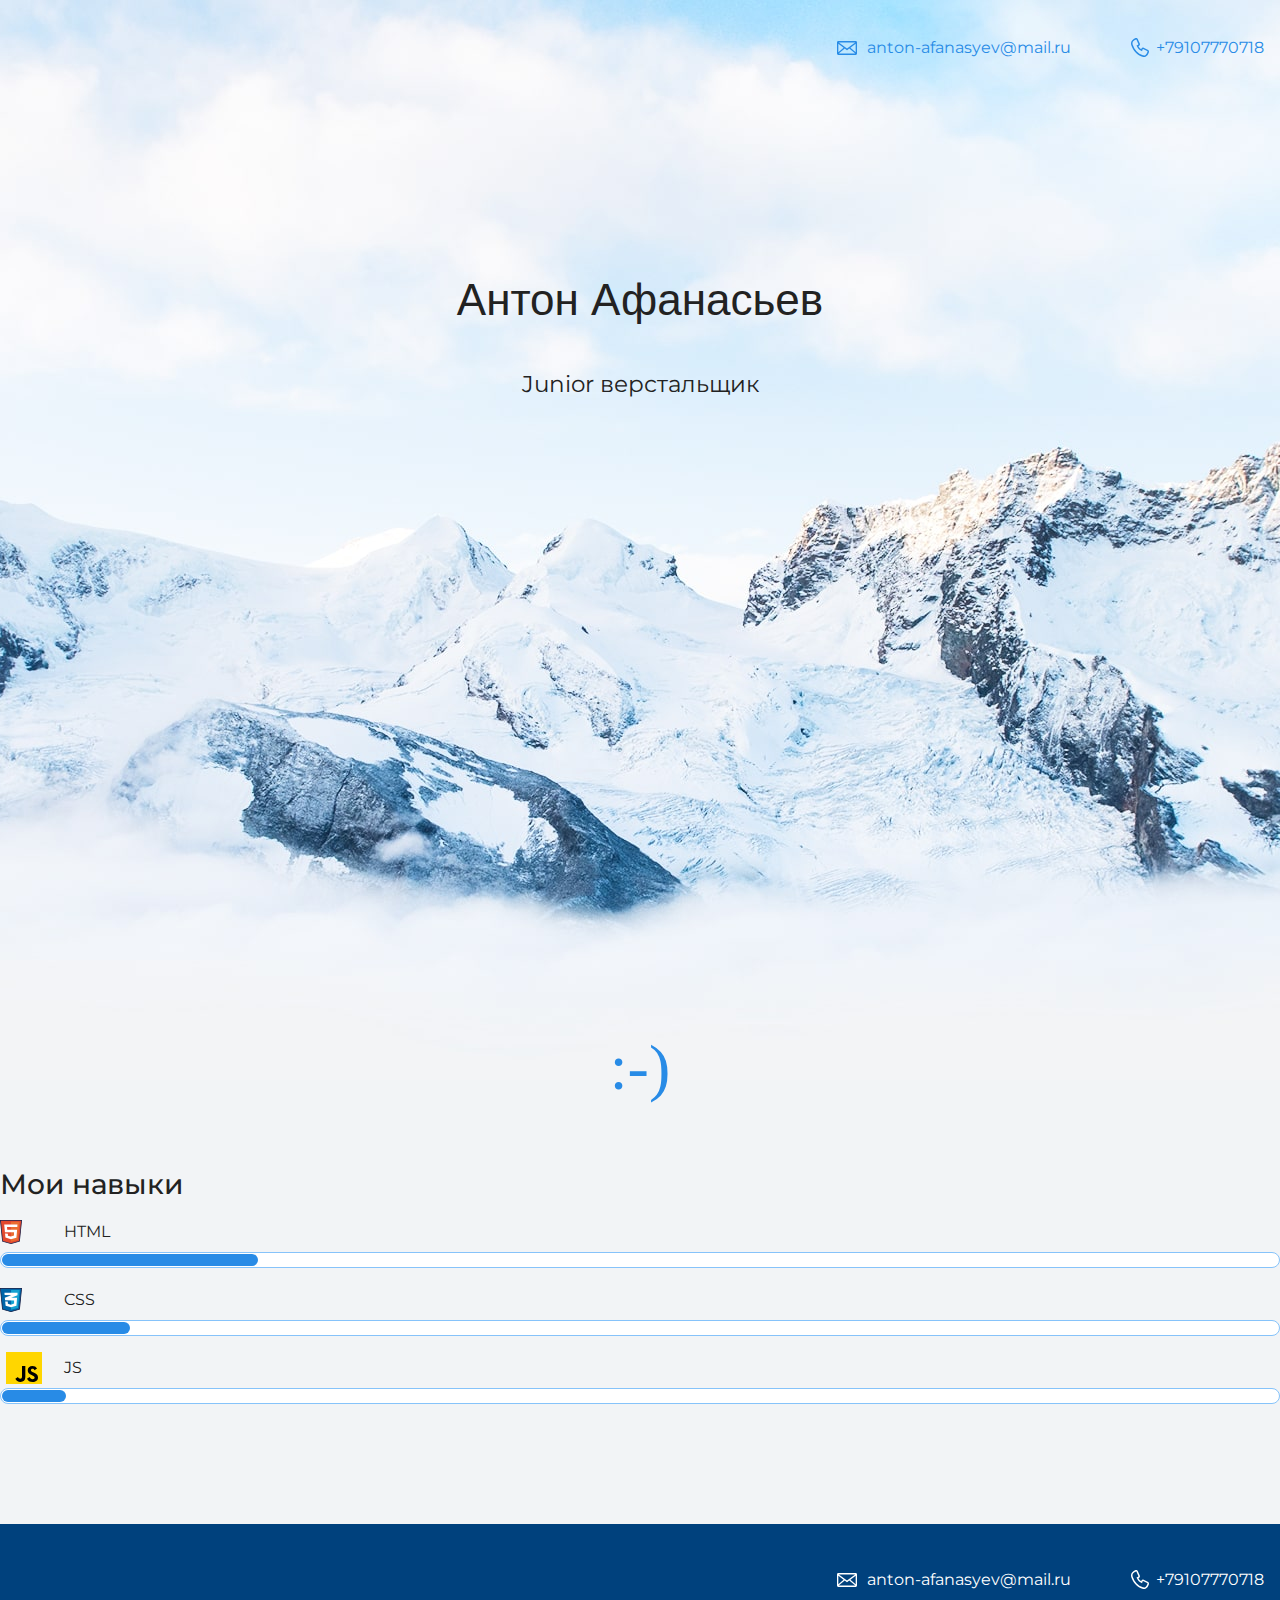
<file: 2021 portfolio start/index.html>
<!DOCTYPE html>
<html lang="ru">
  <head>
    <meta charset="utf-8">
    <meta name="keywords" content="вёрстка, HTML, CSS, блог">
    <meta name="description" content="Блог о процессе обучения веб-технологиям">
    <title>Сайт начинающего верстальщика</title>
    <link rel="stylesheet" href="style.css">
    <link href="https://fonts.googleapis.com/css?family=Montserrat:400,500,700 Old+Standard+TT&display=swap&subset=cyrillic" rel="stylesheet">
  </head>
  <body>
    <header class="page-header">
      <div class="container">
        <a class="header-email" href="mailto:anton-afanasyev@mail.ru">anton-afanasyev@mail.ru</a>
        <a class="header-phone" href="tel:+79107770718">+79107770718</a>
      </div>
    </header>
    <main>
      <!--
      <nav>
        <div class="container">Навигация</div>
      </nav>
      -->
      <section class="hero-image">
        <div class="container"> 
          <h1 class="heading">Антон Афанасьев</h1>
          <p>Junior верстальщик</p>
        </div>
      </section>
      <section class="intro">
        <div class="container"> 
          <h2 class="subheading">:-)</h2>
          
          <!--
          <figure class="user-image">
            <img src="files/user1.jpg" width="928" height="536" alt="Фотография">
          </figure>
          -->
        </div>
        <div class="skills">
          <h3>Мои навыки</h3>
          <dl class="skills-list">
            <dt class="skill-html">HTML</dt>
              <dd class="level"><div style="width: 20%;">20%</div></dd>
            <dt class="skill-css">CSS</dt>
              <dd class="level"><div style="width: 10%;">10%</div></dd>
            <dt class="skill-js">JS</dt>
              <dd class="level"><div style="width: 5%;">5%</div></dd>
          </dl>          
        </div>
      </section>
      <section>
        <div class="container">
          <!--
          <figure class="project-image">
            <img src="files/project1.jpg" width="928" height="536" alt="Cайт магазина товаров для дома">
          </figure>  
          <a class="button" href="source/project/index.html">Открыть страницу</a>
          -->
        </div>
      </section>
    </main>
    <footer class="page-footer">
      <div class="container">
        <a class="footer-email" href="mailto:anton-afanasyev@mail.ru">anton-afanasyev@mail.ru</a>
        <a class="footer-phone" href="tel:+79107770718">+79107770718</a>
      </div>
    </footer>
  </body>
</html>
</file>
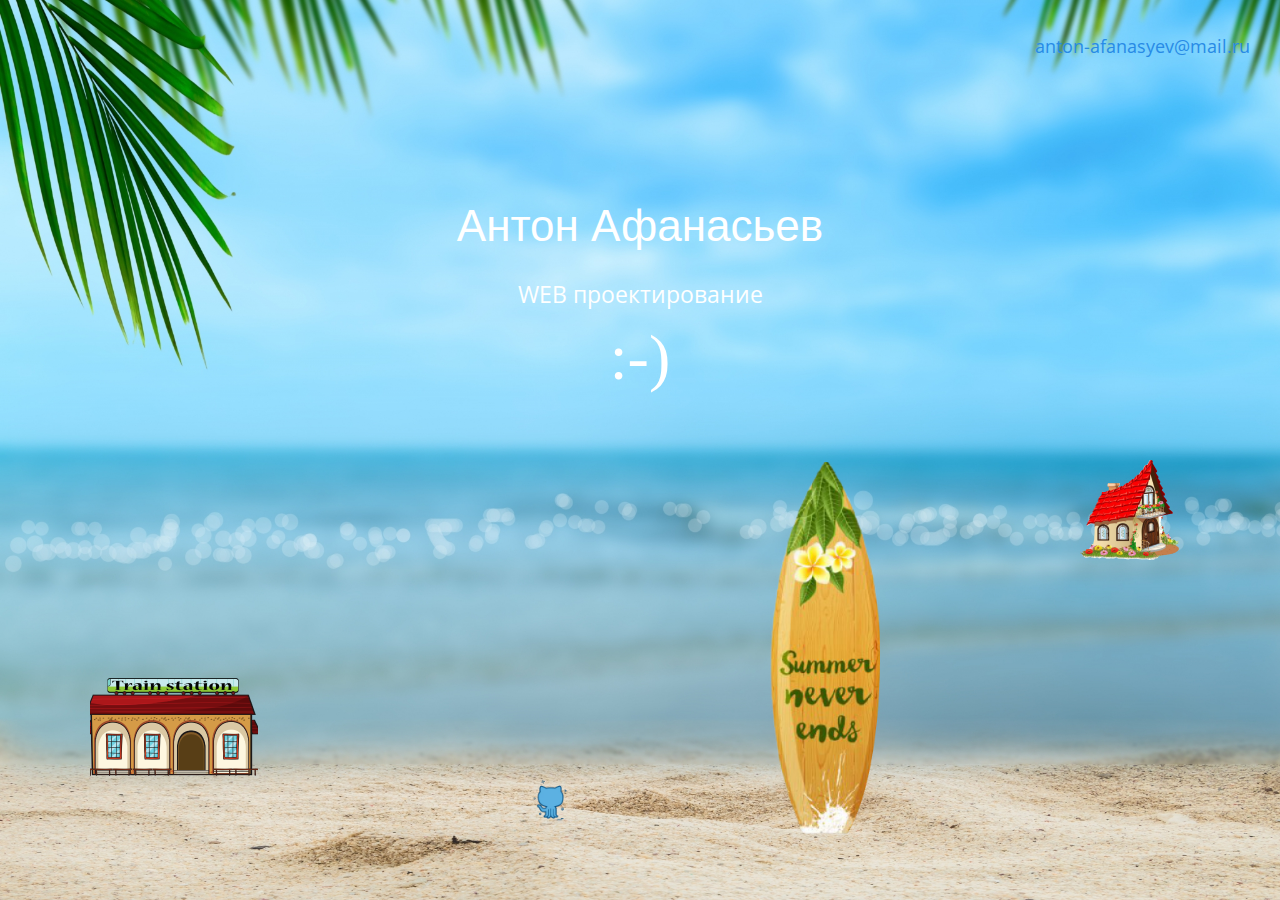
<file: 2021 portfolio/index.html>
<!DOCTYPE html>
<html lang="ru">
  <head>
    <meta charset="utf-8">
    <meta name="keywords" content="вёрстка, HTML, CSS, блог">
    <meta name="description" content="Блог о процессе обучения веб-технологиям">
    <title>WEB проектирование Антон Афанасьев</title>
    <link rel="shortcut icon" href="./img/favicon.png" type="image/png">
    <link rel="stylesheet" href="./css/main.css">
  </head>
  <body>
    <header class="header">
      <div class="container">
        <a class="header__email" href="mailto:anton-afanasyev@mail.ru">anton-afanasyev@mail.ru</a>
      </div>
    </header>
    <main class="main">
      <section class="project">
        <div class="container"> 
          <h1 class="project__title">Антон Афанасьев</h1>
          <p>WEB проектирование</p>
        </div>
        
        <div class="domik-1">
          <a class="domik-1__link" href="https://platforma.website/">
            <img class="domik-1__img" src="./img/platforma.png" alt="domik-1">
          </a>
          <div class="cloud-1">
            <img class="cloud-1__img" src="./img/cloud1-platforma.png" alt="cloud">
          </div>
        </div>
        
        <div class="domik-2">
          <a class="domik-2__link" href="https://antonafanasyev76.github.io/air-asia/welcome.html">
            <img class="domik-2__img" src="./img/domik-2.png" alt="domik-2">
          </a>
          <div class="cloud-2">
            <img class="cloud-2__img" src="./img/cloud2-poezdki.png" alt="cloud">
          </div>
        </div>

        <div class="domik-3">
          <a class="domik-3__link" href="https://antonafanasyev76.github.io/Surfboard/">
            <img class="domik-3__img" src="./img/surf.png" alt="domik-3">
          </a>
          <div class="cloud-3">
            <img class="cloud-3__img" src="./img/cloud3-serfing.png" alt="cloud">
          </div>
        </div>

        <div class="domik-4">
          <a class="domik-4__link" href="https://github.com/AntonAfanasyev76">
            <img class="domik-4__img" src="./img/github-icon.png" alt="domik-4">
          </a>
          <div class="cloud-4">
            <img class="cloud-4__img" src="./img/cloud4-github.png" alt="cloud">
          </div>
        </div>
        
        <div class="container"> 
          <h2 class="subheading">:-)</h2>
        </div>
      </section>
      <iframe width="1" height="1" wmode="transparent" src="//www.youtube.com/embed/VIDEO_ID?autoplay=1&loop=1&playlist=tpYnYczNkQc" frameborder="0" allowfullscreen></iframe>
    </main>
    <!-- <footer class="footer">
      <div class="container">
        <a class="footer__email" href="mailto:anton-afanasyev@mail.ru">anton-afanasyev@mail.ru</a>
      </div>
    </footer> -->
    <script src="https://www.youtube.com/iframe_api"></script>
  </body>
</html>
</file>
<file: 2021 portfolio start/style.css>
body {
  margin: 0;
  min-width: 960px;
  font-family: "Montserrat", "Helvetica", "Arial", sans-serif;
  font-size: 16px;
  line-height: 32px;
  color: #222222;
  background-color: #f2f4f6;
  background-image: url("img/fon.jpg");
  background-repeat: no-repeat;
  background-position: top center;
}

.container {
  max-width: 928px;
  margin: 0 auto;
  padding: 0 16px;
}

.page-header {
  margin: 0 0 160px;
  padding: 32px 0 32px;
}

.page-header .container,
.page-footer .container {
  max-width: 1408px;
  text-align: right;
}

.page-header a {
  margin-left: 56px;
  color: #288be6;
  text-decoration: none;
  background-repeat: no-repeat;
  background-position: left;
}

.header-email {
  padding-left: 30px;
  background-image: url("img/icon-email-header.svg");
}

.header-phone {
  padding-left: 25px;
  background-image: url("img/icon-phone-header.svg");
}

.hero-image {
  margin-bottom: 620px;
}

.hero-image .container {
  max-width: 1408px;
  text-align: center;
}

.heading {
  margin: 0 0 16px;
  font-family: sans-serif;
  font-size: 44px;
  line-height: 88px;
  font-weight: 400;
}

.hero-image p {
  margin: 0;
  font-size: 23px;
  line-height: 48px;
}

.intro {
  margin: 0 0 120px;
}

.subheading {
  margin: 0 0 56px;
  font-family: "Old Standard TT", "Times", "Times New Roman", serif;
  font-size: 64px;
  color:#288be6;
  line-height: 80px;
  font-weight: 400;
  text-align: center;
}

.user-image {
  margin: 0 0 32px;
  text-align: center;
}

.intro h3,
.portfolio h3 {
  margin: 0 0 12px;
  font-size: 28px;
  line-height: 40px;
  font-weight: 500;
}

.intro p {
  margin: 0 0 32px;
}

.skills-list {
  margin: 0;
  padding: 0;
}

.skills-list dt {
  padding-left: 64px;
  background-repeat: no-repeat;
  background-position: left;
}

.skill-html {
  background-image: url("img/icon-html.svg");
}

.skill-css {
  background-image: url("img/icon-css.svg");
}

.skill-js {
  background-image: url("img/icon-js.svg");
}

.level {
  margin: 4px 0 16px;
  padding: 0;
  height: 14px;
  font-size: 0;
  background-color: #ffffff;
  border: 1px solid #86c3fa;
  border-radius: 8px;
}

.level div {
  margin: 1px;
  height: 12px;
  background-color: #288be6;
  border-radius: 6px;
}

.portfolio {
  margin: 0 0 120px;
}

.projects {
  margin: 0;
  padding: 0;
  list-style: none;
}

.projects li {
  margin: 0 0 80px;
}

.project-image {
  margin: 0 0 24px;
  text-align: center;
}

.projects p {
  margin: 0 0 24px;
}

.button {
  padding: 6px 20px;
  display: inline-block;
  vertical-align: baseline;
  text-decoration: none;
  text-transform: uppercase;
  border-radius: 4px;
  background-color: #288be6;
  color: #ffffff;
}

.page-footer {
  padding: 40px 0;
  background-color: #00417d;
  color: #ffffff;
}

.page-footer a {
  margin-left: 56px;
  color: inherit;
  text-decoration: none;
  background-repeat: no-repeat;
  background-position: left;
}

.footer-email {
  padding-left: 30px;
  background-image: url("img/icon-email-footer.svg");
}

.footer-phone {
  padding-left: 25px;
  background-image: url("img/icon-phone-footer.svg");
}
</file>
<file: 2021 portfolio/css/main.css>
@import url("https://fonts.googleapis.com/css2?family=Open+Sans:ital,wght@0,300;0,400;0,600;0,700;0,800;1,300;1,400;1,600;1,700;1,800&display=swap");
body {
  margin: 0;
  font-family: "Open Sans", Helvetica, sans-serif;
  font-size: 18px;
  line-height: 32px;
  color: #ffffff;
  background-color: #f2f4f6;
  background: url("../img/fon.jpg") no-repeat;
  background-size: cover;
  height: 100vh;
  position: relative;
  display: flex;
  flex-direction: column;
}

main {
  display: flex;
  flex-direction: column;
  justify-content: end;
}

.container {
  margin: 0 auto;
}

.header {
  margin: 0 0 90px;
  padding: 30px 0;
  text-align: right;
}

.header__email {
  color: #288be6;
  text-decoration: none;
  display: inline-block;
  padding-right: 30px;
}

.project {
  flex-grow: 1;
}

.project .container {
  text-align: center;
}

.project__title {
  margin: 0;
  font-family: sans-serif;
  font-size: 44px;
  line-height: 88px;
  font-weight: 400;
}

.project p {
  margin: 0;
  font-size: 23px;
  line-height: 48px;
}

.subheading {
  margin: 0 0 56px;
  font-family: "Old Standard TT", "Times", "Times New Roman", serif;
  font-size: 64px;
  color: #ffffff;
  line-height: 80px;
  font-weight: 400;
  text-align: center;
}

.domik-1:hover .cloud-1__img {
  transition-property: opacity;
  transition-duration: 1s;
  opacity: 1;
}

.domik-1__img {
  position: absolute;
  width: 168px;
  height: 110px;
  bottom: 120px;
  left: 90px;
}

.cloud-1__img {
  position: absolute;
  width: 210px;
  height: 100px;
  bottom: 180px;
  left: 240px;
  transition-property: opacity;
  transition-duration: 1s;
  opacity: 0;
}

.domik-2:hover .cloud-2__img {
  transition-property: opacity;
  transition-duration: 1s;
  opacity: 1;
}

.domik-2__img {
  position: absolute;
  width: 100px;
  height: 100px;
  bottom: 340px;
  right: 100px;
}

.cloud-2__img {
  position: absolute;
  width: 210px;
  height: 100px;
  bottom: 400px;
  right: 165px;
  transition-property: opacity;
  transition-duration: 1s;
  opacity: 0;
}

.domik-3:hover .cloud-3__img {
  transition-property: opacity;
  transition-duration: 1s;
  opacity: 1;
}

.domik-3__img {
  position: absolute;
  width: 110px;
  height: 388px;
  bottom: 50px;
  right: 400px;
}

.cloud-3__img {
  position: absolute;
  width: 210px;
  height: 100px;
  bottom: 330px;
  right: 465px;
  transition-property: opacity;
  transition-duration: 1s;
  opacity: 0;
}

.domik-4:hover .cloud-4__img {
  transition-property: opacity;
  transition-duration: 1s;
  opacity: 1;
}

.domik-4__img {
  position: absolute;
  width: 100px;
  height: 100px;
  bottom: 50px;
  left: 500px;
}

.cloud-4__img {
  position: absolute;
  width: 105px;
  height: 50px;
  bottom: 120px;
  left: 555px;
  transition-property: opacity;
  transition-duration: 1s;
  opacity: 0;
}

.footer {
  position: absolute;
  left: 0;
  right: 0;
  bottom: 0;
  padding: 40px 0;
  background-color: #00417d;
  text-align: right;
  width: 100%;
}

.footer__email {
  color: #ffffff;
  text-decoration: none;
  padding-left: 30px;
  background-repeat: no-repeat;
  background-position: left;
  background-image: url("../../img/icon-email-footer.svg");
  display: inline-block;
  padding-right: 30px;
}
</file>
